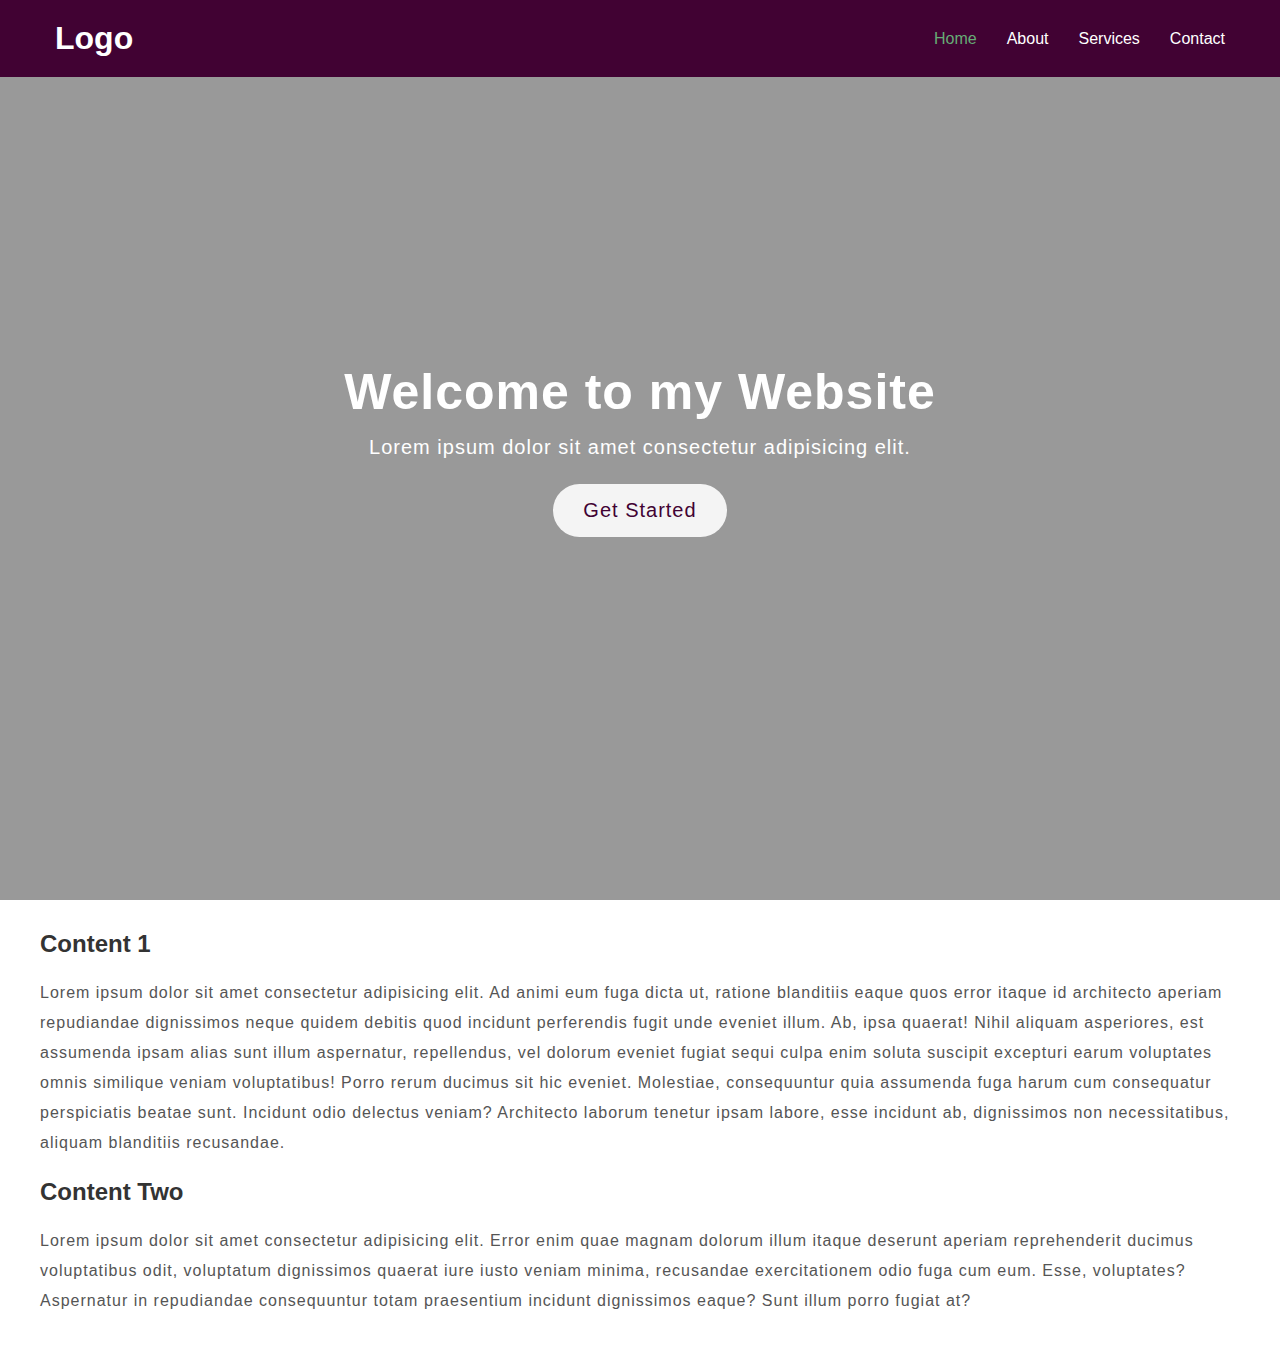
<file: 2. sticky-navbar/index.html>
<!DOCTYPE html>
<html lang="en">
  <head>
    <meta charset="UTF-8" />
    <meta name="viewport" content="width=device-width, initial-scale=1.0" />
    <link rel="stylesheet" href="style.css" />
    <title>Sticky navbar</title>
  </head>
  <body>
    <nav class="nav">
      <div class="container">
        <h1 class="logo"><a href="index.html">Logo</a></h1>
        <ul>
          <li><a href="#" class="current">Home</a></li>
          <li><a href="#">About</a></li>
          <li><a href="#">Services</a></li>
          <li><a href="#">Contact</a></li>
        </ul>
      </div>
    </nav>

    <div class="hero">
      <div class="container">
        <h1>Welcome to my Website</h1>
        <p>Lorem ipsum dolor sit amet consectetur adipisicing elit.</p>
        <a class="btn-main" href="index.html">Get Started</a>
      </div>
    </div>

    <section class="container content">
      <h2>Content 1</h2>
      <p>
        Lorem ipsum dolor sit amet consectetur adipisicing elit. Ad animi eum
        fuga dicta ut, ratione blanditiis eaque quos error itaque id architecto
        aperiam repudiandae dignissimos neque quidem debitis quod incidunt
        perferendis fugit unde eveniet illum. Ab, ipsa quaerat! Nihil aliquam
        asperiores, est assumenda ipsam alias sunt illum aspernatur,
        repellendus, vel dolorum eveniet fugiat sequi culpa enim soluta suscipit
        excepturi earum voluptates omnis similique veniam voluptatibus! Porro
        rerum ducimus sit hic eveniet. Molestiae, consequuntur quia assumenda
        fuga harum cum consequatur perspiciatis beatae sunt. Incidunt odio
        delectus veniam? Architecto laborum tenetur ipsam labore, esse incidunt
        ab, dignissimos non necessitatibus, aliquam blanditiis recusandae.
      </p>

      <h2>Content Two</h2>
      <p>
        Lorem ipsum dolor sit amet consectetur adipisicing elit. Error enim quae
        magnam dolorum illum itaque deserunt aperiam reprehenderit ducimus
        voluptatibus odit, voluptatum dignissimos quaerat iure iusto veniam
        minima, recusandae exercitationem odio fuga cum eum. Esse, voluptates?
        Aspernatur in repudiandae consequuntur totam praesentium incidunt
        dignissimos eaque? Sunt illum porro fugiat at?
      </p>
    </section>

    <script src="script.js"></script>
  </body>
</html>
</file>
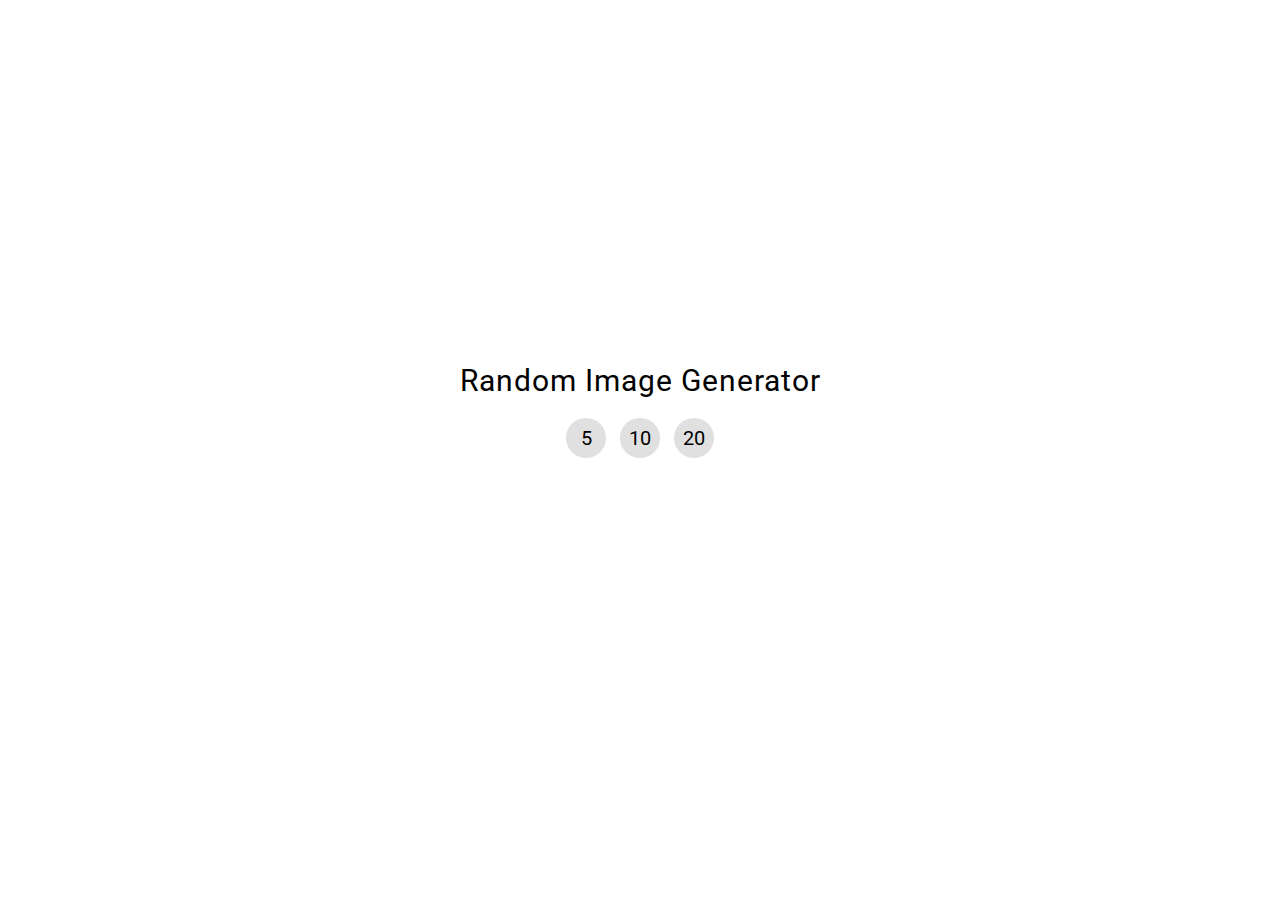
<file: 4. random-image-generator/index.html>
<!DOCTYPE html>
<html lang="en">
  <head>
    <meta charset="UTF-8" />
    <meta http-equiv="X-UA-Compatible" content="IE=edge" />
    <meta name="viewport" content="width=device-width, initial-scale=1.0" />
    <link rel="stylesheet" href="./style.css" />
    <title>Document</title>
  </head>

  <body>
    <h2>Random Image Generator</h2>
    <div class="img-generator">
      <button class="img-generator--1">5</button>
      <button class="img-generator--2">10</button>
      <button class="img-generator--3">20</button>
    </div>
    <div class="container"></div>
  </body>

  <script src="script.js"></script>
</html>
</file>
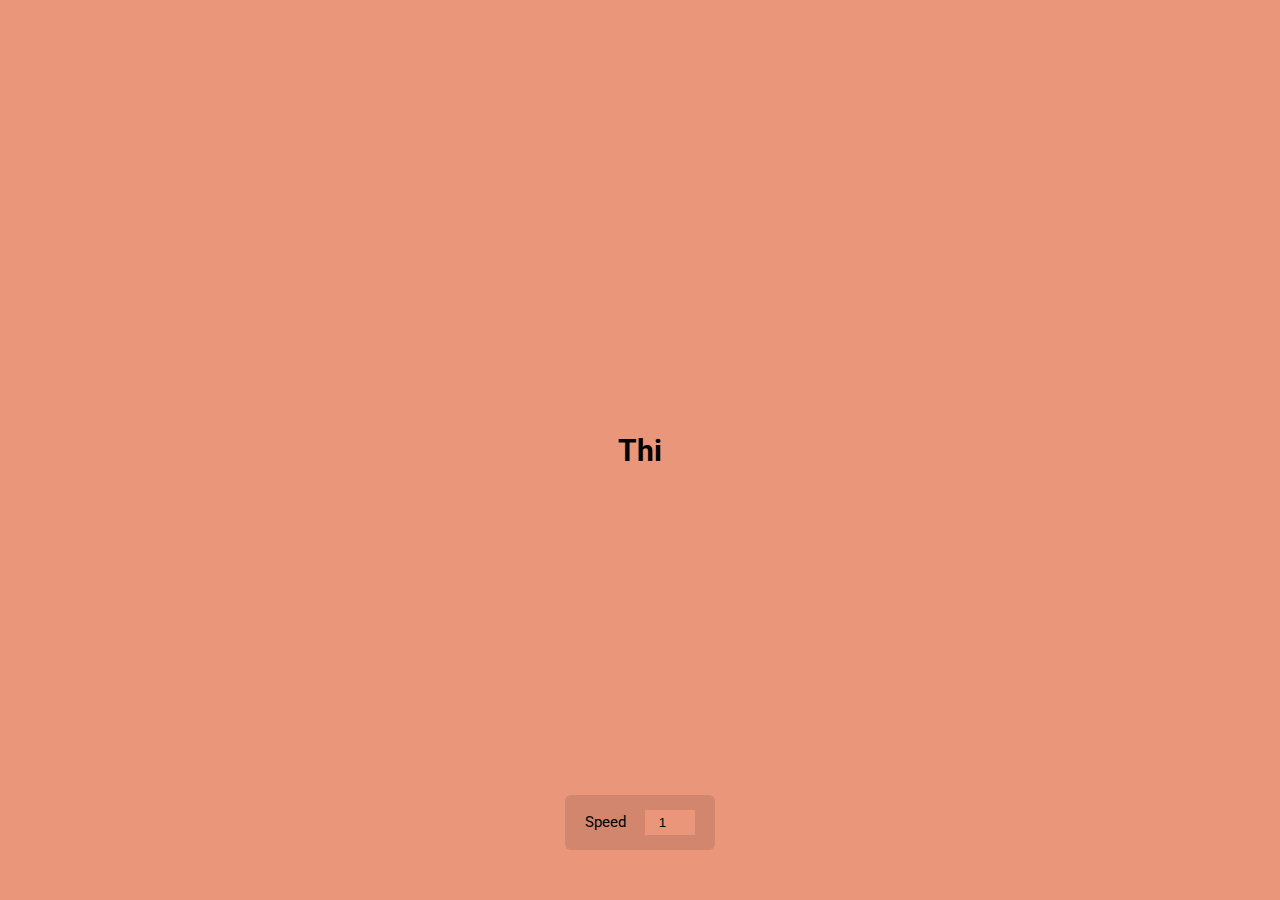
<file: 6. auto-text-effect/index.html>
<!DOCTYPE html>
<html lang="en">
  <head>
    <meta charset="UTF-8" />
    <meta http-equiv="X-UA-Compatible" content="IE=edge" />
    <meta name="viewport" content="width=device-width, initial-scale=1.0" />
    <link rel="stylesheet" href="style.css" />
    <title>Auto Text Effect</title>
  </head>
  <body>
    <h1 id="text">Starting...</h1>
    <div class="container">
      <label for="speed">Speed</label>
      <input
        type="number"
        name="speed"
        id="speed"
        min="1"
        max="5"
        step="1"
        value="1"
      />
    </div>
    <script src="script.js"></script>
  </body>
</html>
</file>
<file: 2. sticky-navbar/style.css>
@import url('https://fonts.googleapis.com/css2?family=Open+Sans:wght@300;400&display=swap');

* {
  box-sizing: border-box;
  margin: 0;
  padding: 0;
}

body {
  font-family: 'Open-Sans', sans-serif;
  color: #333;
  padding-bottom: 50px;
}

.container {
  max-width: 1200px;
  margin: 0 auto;
}

/* to do nav */

.hero {
  background-image: url('https://images.unsplash.com/photo-1501856054482-8b7fbff7b3fe?ixid=MXwxMjA3fDB8MHxwaG90by1wYWdlfHx8fGVufDB8fHw%3D&ixlib=rb-1.2.1&auto=format&fit=crop&w=2168&q=80');
  background-repeat: no-repeat;
  background-size: cover;
  background-position: bottom center;
  height: 100vh;
  overflow: hidden;
  color: #fff;
  display: flex;
  align-items: center;
  justify-content: center;
  text-align: center;
  position: relative;
  margin-bottom: 30px;
}

.hero::before {
  content: '';
  position: absolute;
  top: 0;
  left: 0;
  background-color: rgba(0, 0, 0, 0.4);
  height: 100%;
  width: 100%;
}

.hero .container {
  z-index: 1;
}

.hero h1 {
  font-size: 50px;
  letter-spacing: 1px;
}

.hero p {
  font-size: 20px;
  margin-top: 15px;
  margin-bottom: 25px;
  letter-spacing: 1px;
}

.btn-main {
  display: inline-block;
  border: none;
  text-decoration: none;
  padding: 15px 30px;
  font-size: 20px;
  letter-spacing: 1px;
  border-radius: 30px;
  background-color: #f4f4f4;
  color: rgb(65, 2, 51);
  cursor: pointer;
}

.btn-main:hover {
  background: rgb(65, 2, 51);
  color: #fff;
  border: 0.5px solid #fff;
}

.content h2,
.content h3 {
  font-size: 150%;
  margin: 20px 0;
}

.content p {
  color: #555;
  line-height: 30px;
  letter-spacing: 1px;
}

.nav {
  background-color: rgb(65, 2, 51);
  position: fixed;
  top: 0;
  left: 0;
  right: 0;
  width: 100%;
  z-index: 2;
  transition: all 0.3s ease-in-out;
}

.nav .container {
  display: flex;
  justify-content: space-between;
  align-items: center;
  padding: 20px 0;
  transition: all 0.3s ease-in-out;
}

.nav ul {
  list-style: none;
  display: flex;
}

.nav a {
  text-decoration: none;
  color: #fff;
  margin: 7px 15px;
  padding-bottom: 6px;
  transition: all 0.3s ease-in-out;
}

.nav.active {
  background-color: #fff;
  box-shadow: 0 2px 10px 2px;
}

.nav.active a {
  color: #333;
}
.nav.active .container {
  padding: 10px 0;
}

.nav a.current,
.nav a:hover {
  color: rgb(102, 172, 118);
}
</file>
<file: 4. random-image-generator/style.css>
@import 'https://fonts.googleapis.com/css?family=Roboto';

*,
*::after,
*::before {
  margin: 0;
  padding: 0;
  box-sizing: inherit;
}

html {
  font-size: 62.5%;
  font-family: 'Roboto', 'sans-serif';
}

body {
  box-sizing: border-box;
  display: flex;
  justify-content: center;
  align-items: center;
  flex-direction: column;
  height: 100vh;
  width: 100%;
  font-size: 2rem;
}

h2 {
  letter-spacing: 0.1rem;
  font-weight: normal;
}

.container {
  margin: 3rem;
  display: flex;
  justify-content: center;
  flex-wrap: wrap;
  max-width: 100rem;
}

img {
  height: 15rem;
  width: 15rem;
  max-width: 100%;
  margin: 1rem;
  object-fit: cover;
  filter: saturate(0.2);
}

.img-generator {
  display: flex;
  justify-content: center;
  align-items: center;
}

.img-generator button {
  all: unset;
  cursor: pointer;
  border-radius: 50%;
  background-color: #e0e0e0;
  height: 4rem;
  width: 4rem;
  text-align: center;
  margin: 2rem 0.7rem;
  transition: all 0.2s ease-in;
}

.img-generator button:hover {
  background-color: rgb(116, 1, 1);
  color: #fff;
}
</file>
<file: 6. auto-text-effect/style.css>
@import 'https://fonts.googleapis.com/css?family=Roboto';

*,
*::before,
*::after {
  margin: 0;
  padding: 0;
  box-sizing: inherit;
}

html {
  font-size: 62.5%;
}

body {
  box-sizing: border-box;
  font-family: 'Roboto', sans-serif;
  font-size: 1.5rem;
  display: flex;
  justify-content: center;
  align-items: center;
  flex-direction: column;
  height: 100vh;
  overflow: hidden;
  background-color: darksalmon;
}

.container {
  position: absolute;
  bottom: 5rem;
  background-color: rgba(0, 0, 0, 0.1);
  padding: 1.5rem 2rem;
  border-radius: 0.6rem;
}

label {
  padding-right: 1.5rem;
}

input {
  padding: 0.5rem;
  text-align: center;
  border: none;
  background-color: darksalmon;
}

input:focus {
  outline: none;
}
</file>
